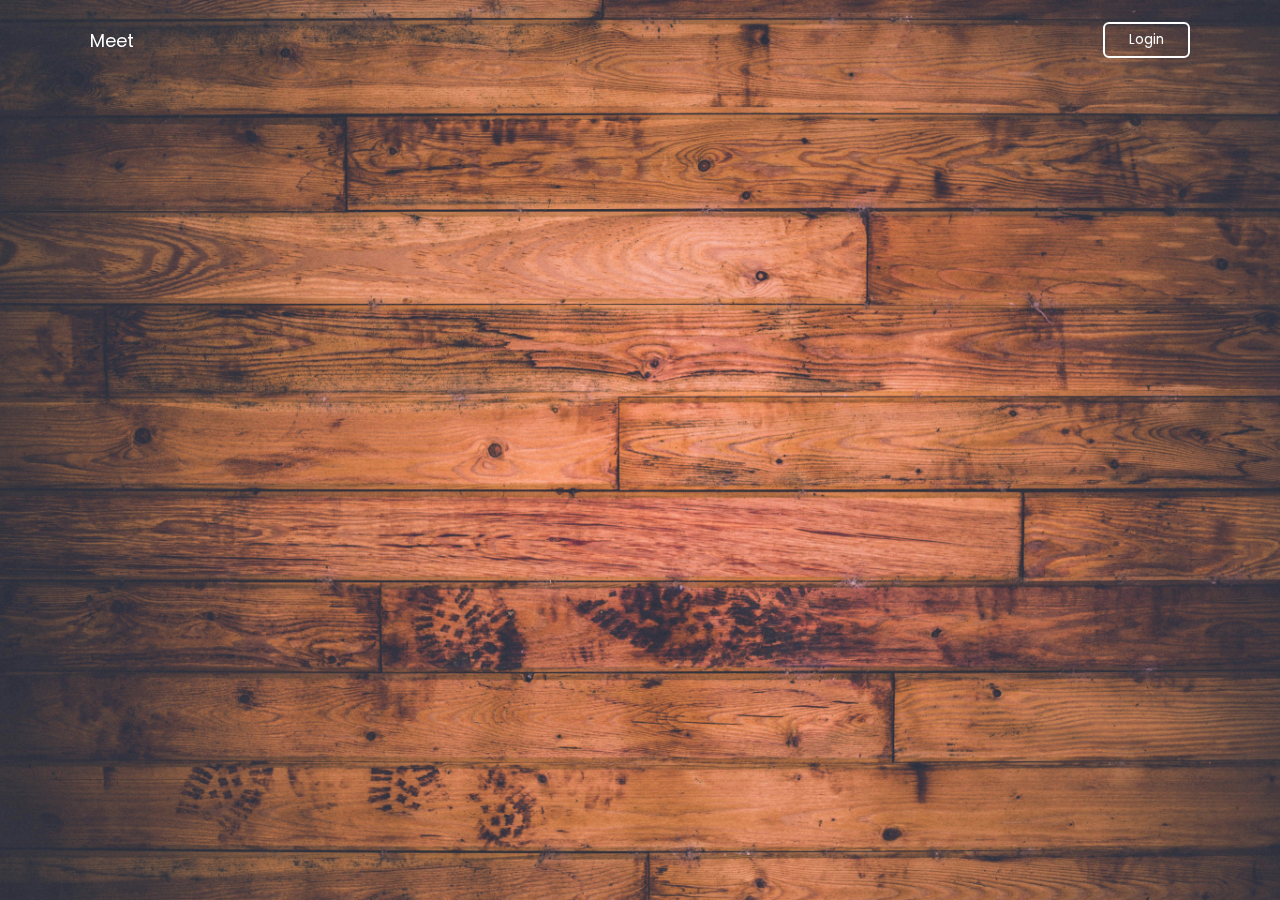
<file: index.html>
<!DOCTYPE html>
<html lang="en">
<head>
    <meta charset="UTF-8">
    <meta http-equiv="X-UA-Compatible" content="ie=edge">
    <meta name="viewport" content="width=device-width, initial-scale=1.0">
    <title>Login & Registration Form</title>
    <link rel="stylesheet" href="style.css">
    <!-- unicons -->
    <link rel="stylesheet" href="https://unicons.iconscout.com/release/v4.0.0/css/line.css">
    <link href='https://unpkg.com/boxicons@2.1.4/css/boxicons.min.css' rel='stylesheet'>
</head>
<body>
    <!-- header -->
    <header class="header">
        <nav class="nav">
            <p class="name">Meet</p>
            <button class="button" id="form-open">Login</button>
        </nav>
    </header>
    <!-- HomePage -->
    <div class="home">
        <div class="form_container">
            <i class="uil uil-times form_close"></i>
            <!-- Login Form -->
            <div class="form login_form">
                <form action="thanks.html">
                    <h2>Login</h2>
                    <div class="input_box">
                        <input type="email" placeholder="Enter your email" class="email" required>
                        <i class="bx bxl-gmail email"></i>
                    </div>
                    <div class="input_box">
                        <input type="password" placeholder="Enter your password" class="password" required>
                        <i class="bx bxs-lock-alt password"></i>
                        <i class="bx bx-hide pw_hide" onclick="myFunction()"></i>
                    </div>
                    <div class="option_field">
                        <span class="checkbox">
                            <input type="checkbox" id="check">
                            <label for="check">Remember me</label>
                        </span>
                        <a href="forgot.html" id="forgot_pw">Forgot password?</a>
                    </div> 
                    <button type="submit" class="btn">Login</button>
                    <div class="login_signup">
                        Don't have an account? <a href="#" id="signup">SignUp</a>
                    </div>
                </form>
            </div>
            <!-- SignUp Form -->
            <div class="form signup_form">
                <form onsubmit="return validate()" action="index.html">
                    <h2>SignUp</h2>
                    <error id="alert"></error>
                    <div class="input_box">
                        <input type="email" placeholder="Enter your email" class="email" required>
                        <i class="bx bxl-gmail email"></i>
                    </div>
                    <div class="input_box">
                        <input type="password" placeholder="Create a password" id="password" required>
                        <i class="bx bxs-lock-alt password"></i>
                        <i class="bx bx-hide pw_hide"></i>
                    </div>
                    <div class="input_box">
                        <input type="password" placeholder="Confirm password" id="confirm-password" required>
                        
                        <i class="bx bxs-lock-alt password"></i>
                        <i class="bx bx-hide pw_hide"></i>
                    </div>
                    <button type="submit" class="btn">SignUp</button>
                    <div class="login_signup">
                        Already have an account? <a href="#" id="login">Login</a>
                    </div>
                </form>
            </div>
        </div>
    </div>
    <script src="script.js"></script>
</body>
</html>
</file>
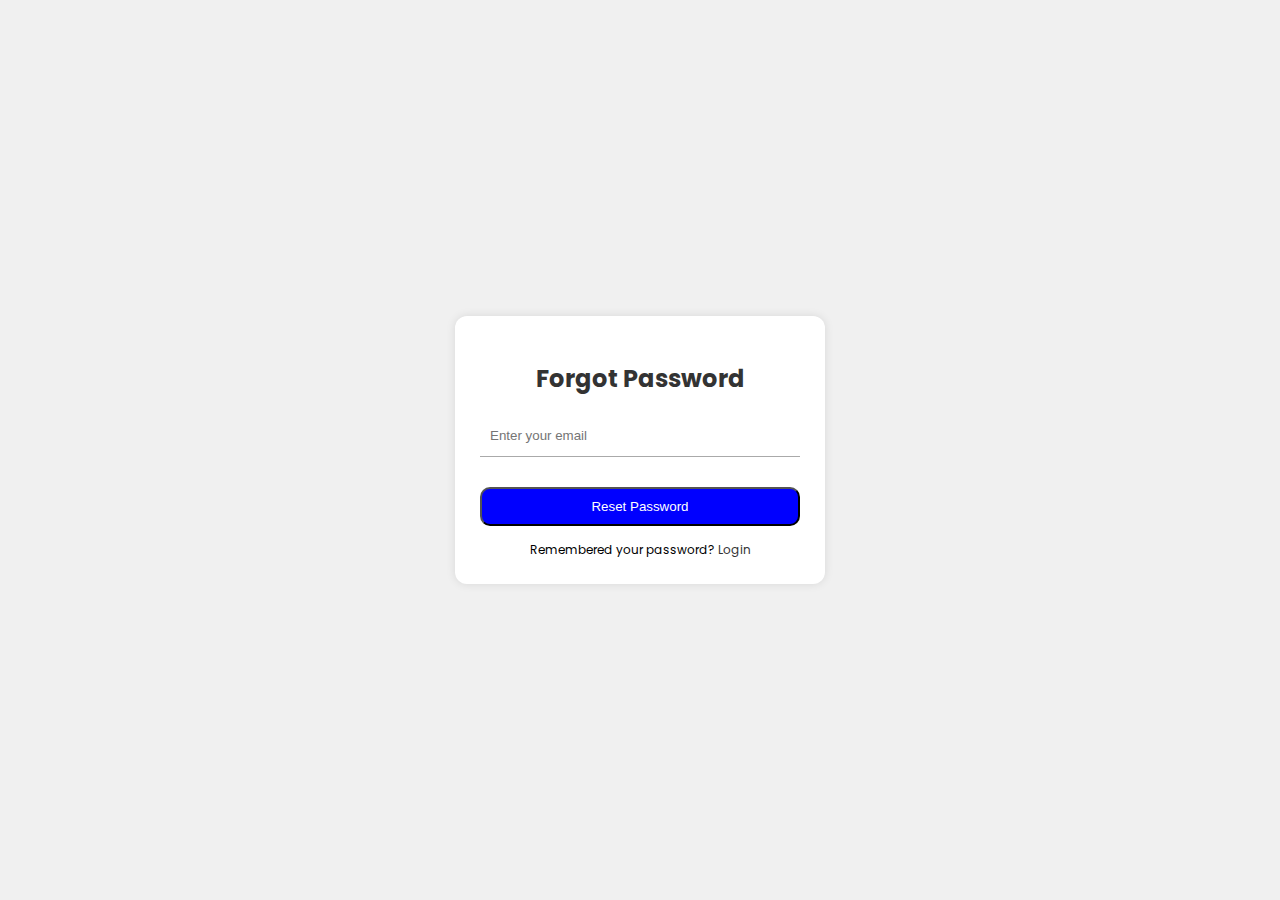
<file: forgot.html>
<!DOCTYPE html>
<html lang="en">
<head>
    <meta charset="UTF-8">
    <meta name="viewport" content="width=device-width, initial-scale=1.0">
    <title>Forgot Form</title>
    <link rel="stylesheet" href="forgot_style.css">

</head>
<body>
    <!-- Forgot Password Form -->

    <div class="forgot_container">
        <form action="#">
            <h2>Forgot Password</h2>
            <div class="input_box">
                <input type="email" placeholder="Enter your email" class="email" required>
            </div>
            <button type="submit" class="btn">Reset Password</button>
            <div class="login_signup">
                Remembered your password? <a href="index.html" id="login_forgot">Login</a>
            </div>
        </form>
    </div>
</body>
</html>
</file>
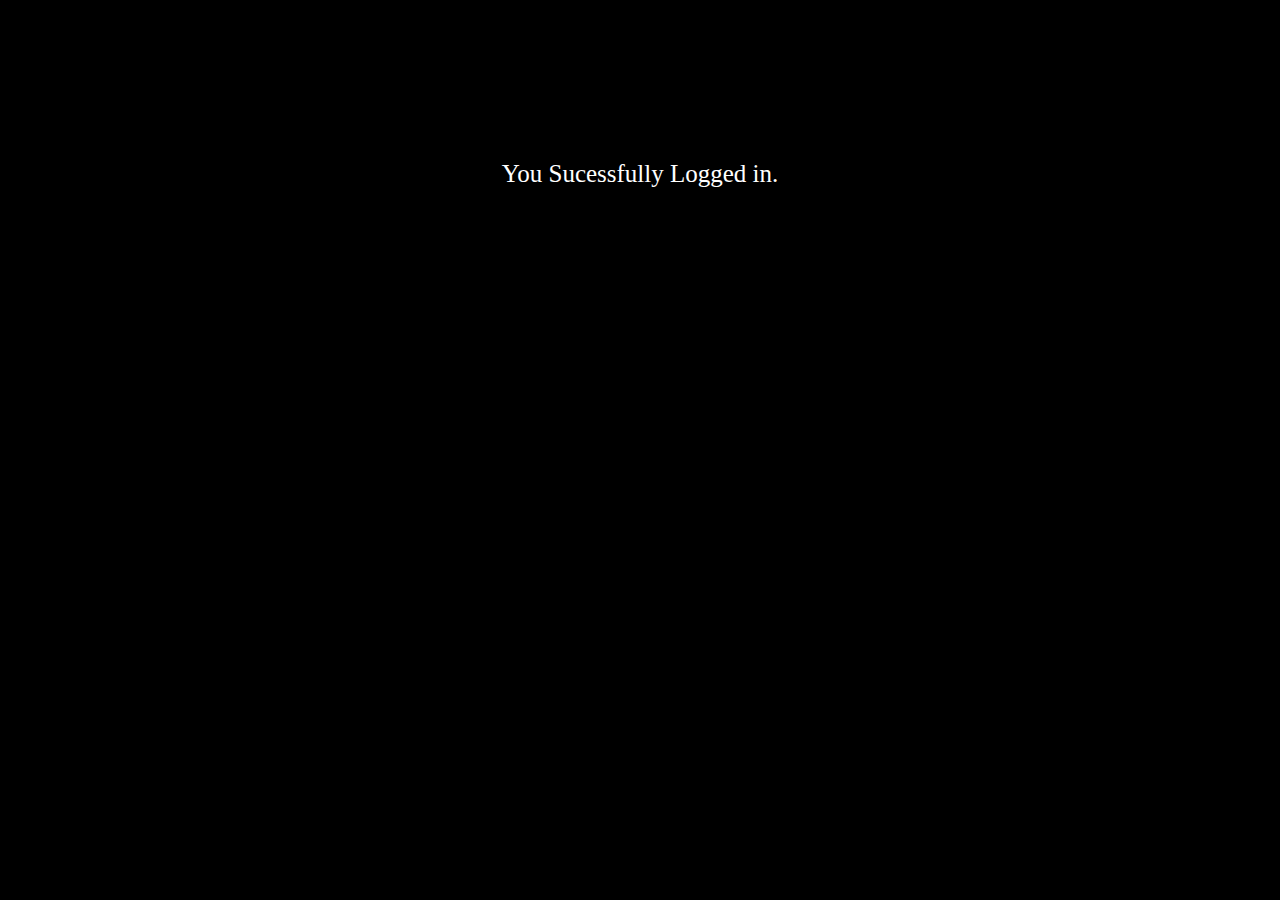
<file: thanks.html>
<!DOCTYPE html>
<html lang="en">
<head>
    <meta charset="UTF-8">
    <meta name="viewport" content="width=device-width, initial-scale=1.0">
    <title>Thank You Page</title>
    <link rel="stylesheet" href="thanks.css">
</head>
<body>
    <p>You Sucessfully Logged in.</p>
</body>
</html>
</file>
<file: style.css>
@import url("https://fonts.googleapis.com/css2?family=Poppins:wght@300;400;500;600;700;800;900&display=swap");

*{
    margin: 0;
    padding: 0;
    box-sizing: border-box;
    font-family: "Poppins", sans-serif;
}
@media only screen and (max-width: 768px) {
    .button {
        display: block;
        margin: 10px;
    }

    .form_container {
        max-width: 100%;
        padding: 15px;
    }

    .input_box {
        margin-top: 15px;
    }
}
a{
    text-decoration: none;
}
.header{
    position: fixed;
    height: 80px;
    width: 100%;
    /* background: gray; */
    z-index: 100;
    padding: 0 20px;
}
.nav{
    max-width: 1100px;
    width: 100%;
    margin: 0 auto;
    display: flex;
    height: 100%;
    justify-content: space-between;
    align-items: center;
}

button{
    color: #fff;
}

p{
    color: #fff;
    font-size: 18px;
    
}
.button{
    padding: 6px 24px;
    border: 2px solid #fff;
    background: transparent;
    border-radius: 6px;
    cursor: pointer;
}
.button:active{
    transform:scale(0.98);
}

/* Home */
body {
    position: relative;
    height: 100vh;
    width: 100%;
    background-image: url("bg.jpg");
    background-size: cover;
    background-position: center;
}
.home::before{
    content: "";
    height: 100%;
    position:absolute;
    width: 100%;
    background-color: rgba(0,0,0,0.3);
    z-index: 100;
    opacity: 0;
    pointer-events: none;
    transition: all 0.5s ease-out;
}
.home.show::before{
    opacity: 1;
    pointer-events: auto;
}
/* Form */
.form_container{
    position: absolute;
    max-width: 320px;
    width: 100%;
    top: 50%;
    left: 50%;
    transform: translate(-50%, -50%) scale(1.2);
    z-index: 101;
    background: #fff;
    padding: 25px;
    border-radius: 12px;
    box-shadow: rgba(0,0,0,0.1);
    opacity: 0;
    pointer-events: none;
    transition: all 0.4s ease-in-out;
}
.home.show .form_container{
    opacity: 1;
    pointer-events: auto;
    transform: translate(-50%, -50%) scale(1);
}
.signup_form{
    display:none;
}

/* Login and sign up page after click */
.form_container.active .signup_form {
    display: block;
}
.form_container.active .login_form {
    display: none;
}

/* Login and sign up page after click ends */

.form_close{
    position: absolute;
    top: 10px;
    right: 20px;
    color: #0b0217;
    font-size: 22px;
    opacity: 0.7;
    cursor: pointer;
}
.input_box{
    position: relative;
    margin-top: 20px;
    width: 100%;
    height: 40px;
}
#alert{
    color: red;
    font-size: 12px;
}
.input_box input{
    height: 100%;
    width: 100%;
    border: none;
    outline: none;
    padding: 0 30px;
    color: #333;
    border-bottom: 1.5px solid #aaaaaa;
}
.input_box input:focus{
    border-color: #000;
}
.input_box i{
    position: absolute;
    top: 50%;
    transform: translateY(-50%);
    font-size: 20px;
}
.input_box i.email,
.input_box i.password{
    left: 0;
}
.input_box input:focus ~ i.email,
.input_box input:focus ~ i.password{
    border-color: #000;
}
.input_box i.pw_hide{
    right: 0;
    font-size: 18px;
    cursor: pointer;
}
.option_field{
    margin-top: 14px;
    display: flex;
    align-items: center;
    justify-content: space-between;
}
.form_container a{
    color: #000;
    font-size: 12px;
}
.form_container a:hover{
    text-decoration: underline;
}
.checkbox{
    display:flex;
    column-gap: 8px;
    white-space:nowrap;
    font-size: 12px;
}
.checkbox input{
    accent-color: blue;
}
.checkbox label{
    font-size: 12px;
    cursor: pointer;
    user-select: none;
    color: #000;
}
.form_container .btn{
    background: blue;
    margin-top: 30px;
    padding-top: 10px;
    width: 100%;
    padding: 10px 0;
    border-radius: 10px;
    cursor: pointer;
}
.login_signup {
    font-size: 12px;
    text-align: center;
    margin-top: 15px;
}
</file>
<file: forgot_style.css>
@import url("https://fonts.googleapis.com/css2?family=Poppins:wght@300;400;500;600;700;800;900&display=swap");

body {
    background-color: #f0f0f0;
    font-family: "Poppins", sans-serif;
    display: flex;
    align-items: center;
    justify-content: center;
    height: 100vh;
    margin: 0;
}

.forgot_container {
    max-width: 320px;
    width: 100%;
    background: #fff;
    padding: 25px;
    border-radius: 12px;
    box-shadow: 0 0 10px rgba(0, 0, 0, 0.1);
    text-align: center;
}

.forgot_container h2 {
    margin-bottom: 20px;
    color: #333;
}

.input_box {
    margin-top: 20px;
    position: relative;
    width: 100%;
}

.input_box input {
    height: 40px;
    width: calc(100% - 20px);
    border: none;
    outline: none;
    padding: 0 10px;
    color: #333;
    border-bottom: 1.5px solid #aaaaaa;
}

.input_box input:focus {
    border-color: #000;
}

.input_box input:focus ~ i.email {
    border-color: #000;
}

.btn {
    background: blue;
    margin-top: 30px;
    padding-top: 10px;
    width: 100%;
    padding: 10px 0;
    border-radius: 10px;
    cursor: pointer;
    color: #fff;
}

.btn:active {
    transform: scale(0.98);
}

.login_signup {
    font-size: 12px;
    margin-top: 15px;
}

.login_signup a {
    color: #333;
    text-decoration: none;
}

.login_signup a:hover {
    text-decoration: underline;
}
</file>
<file: thanks.css>
body{
    background: #000;
}
p{
    font-size: 25px;
    color: #fff;
    text-align: center;
    margin-top: 10rem;
}
</file>
